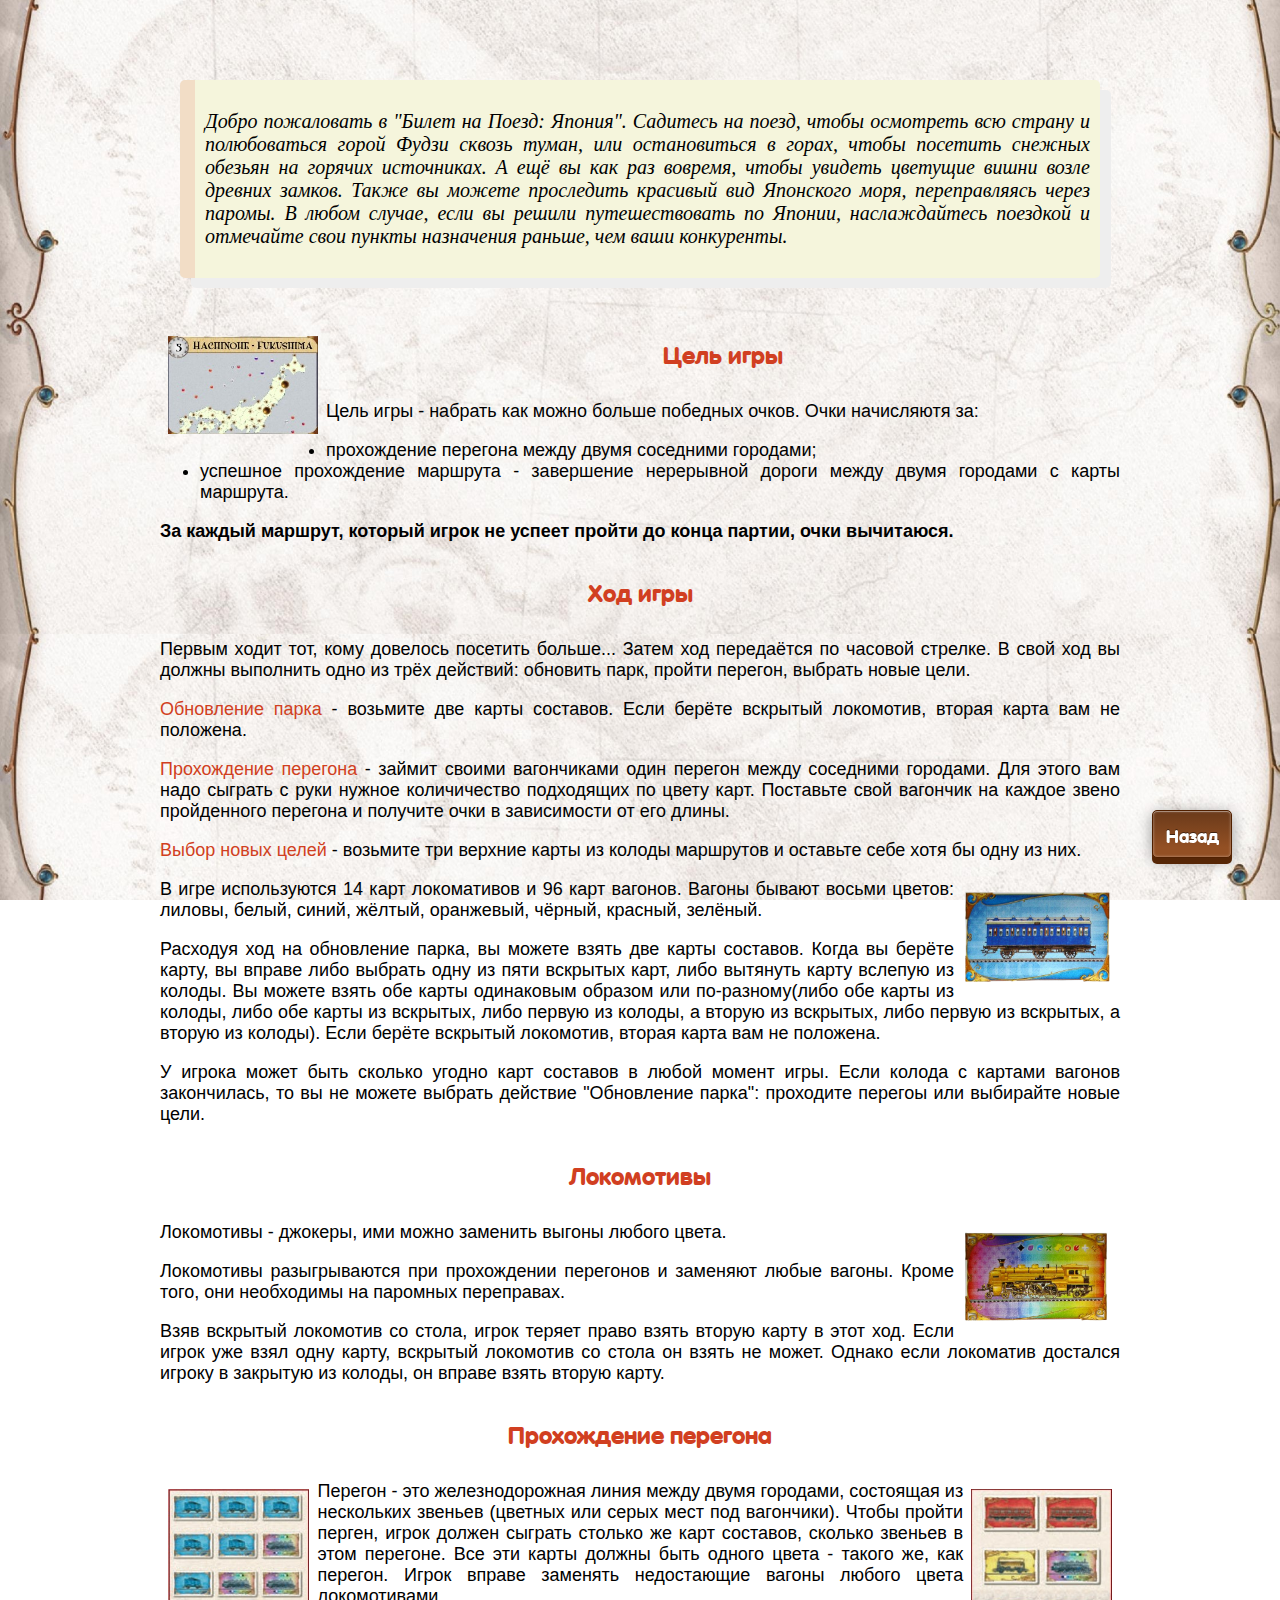
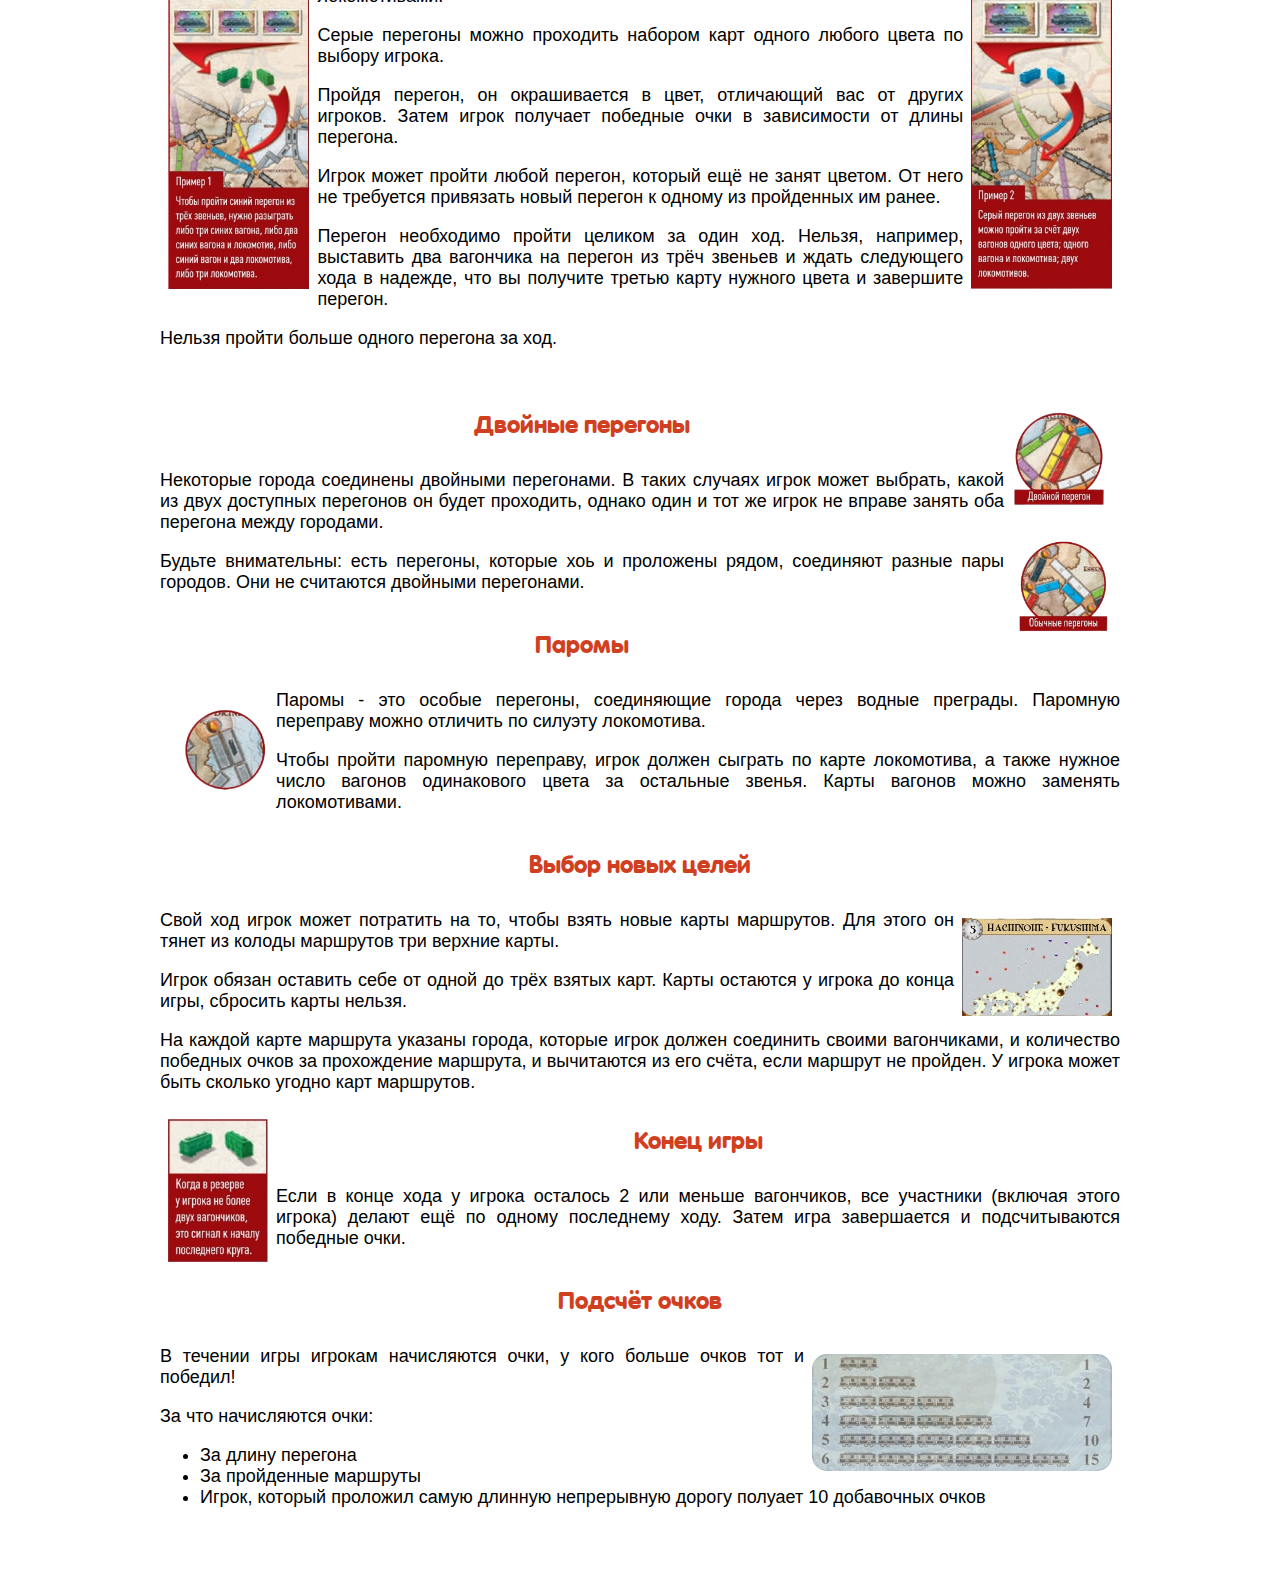
<file: rules.html>
<!DOCTYPE html>
<html lang="en">
<head>
    <meta charset="UTF-8">
    <title>Правила игры</title>
    <link rel="stylesheet" href="rulescss.css">
</head>
<body>
    <button class="back">
        <a href="index.html">Назад</a>
    </button>
    <div class="main">
        <div class="rules">
            <div class="quote" style="margin-top: 80px;">
                <p>Добро пожаловать в "Билет на Поезд: Япония". Садитесь на поезд, чтобы осмотреть
                    всю страну и полюбоваться горой Фудзи сквозь туман, или остановиться в горах, чтобы посетить
                    снежных обезьян на горячих источниках. А ещё вы как раз вовремя, чтобы увидеть цветущие
                    вишни возле древних замков. Также вы можете проследить красивый вид Японского моря, переправляясь
                    через паромы. В любом случае, если вы решили путешествовать по Японии,
                    наслаждайтесь поездкой и отмечайте свои пункты назначения раньше, чем ваши конкуренты.</p>
            </div>
            <div class="text_rules">
                <img src="images_for_rules/Haghinohe-Fukushima.jpg" alt="" class="path">
                <h3 class="name_rule" style="margin-top: 50px"> Цель игры </h3>
                <div class="text_rule">
                    <p>
                        Цель игры - набрать как можно больше победных очков. Очки начисляютя за:
                        <ul>
                            <li>прохождение перегона между двумя соседними городами;</li>
                            <li>успешное прохождение маршрута - завершение нерерывной дороги между двумя городами с карты
                            маршрута.</li>
                        </ul>
                        <p><b>За каждый маршрут, который игрок не успеет пройти до конца партии, очки вычитаюся.</b></p>
                    </p>
                </div>
                <h3 class="name_rule"> Ход игры </h3>
                <div class="text_rule">
                    <p>
                        Первым ходит тот, кому довелось посетить больше... Затем ход передаётся по часовой стрелке. В
                        свой ход вы должны выполнить одно из трёх действий: обновить парк, пройти перегон, выбрать
                        новые цели.
                    </p>
                    <p>
                        <span>Обновление парка</span> - возьмите две карты составов. Если берёте вскрытый локомотив,
                        вторая карта вам не положена.
                    </p>
                    <p><span>Прохождение перегона</span> - займит своими вагончиками один перегон между соседними
                        городами. Для этого вам надо сыграть с руки нужное количичество подходящих по цвету карт.
                        Поставьте свой вагончик на каждое звено пройденного перегона и получите очки в зависимости от
                        его длины.
                    </p>
                    <p>
                        <span>Выбор новых целей</span> - возьмите три верхние карты из колоды маршрутов и оставьте себе
                        хотя бы одну из них.
                    </p>
                        <img src="images_for_rules/blue_wagon.png" alt="" class="wagon">
                        <p>
                            В игре используются 14 карт локомативов и 96 карт вагонов. Вагоны бывают восьми цветов:
                            лиловы, белый, синий, жёлтый, оранжевый, чёрный, красный, зелёный.
                        </p>
                        <p>
                            Расходуя ход на обновление парка, вы можете взять две карты составов. Когда вы берёте карту,
                            вы вправе либо выбрать одну из пяти вскрытых карт, либо вытянуть карту вслепую из колоды.
                            Вы можете взять обе карты одинаковым образом или по-разному(либо обе карты из колоды, либо
                            обе карты из вскрытых, либо первую из колоды, а вторую из вскрытых, либо первую из вскрытых,
                            а вторую из колоды). Если берёте вскрытый локомотив, вторая карта вам не положена.
                        </p>
                        <p>
                            У игрока может быть сколько угодно карт составов в любой момент игры. Если колода с картами
                            вагонов закончилась, то вы не можете выбрать действие "Обновление парка": проходите перегоы
                            или выбирайте новые цели.
                        </p>
                    </div>
                    <h3 class="name_rule" > Локомотивы </h3>
                    <div class="text_rule">
                        <img class="wagon" src="images_for_rules/locomotive.png" alt="locomotive">
                        <p>
                            Локомотивы - джокеры, ими можно заменить выгоны любого цвета.
                        </p>
                        <p>
                            Локомотивы разыгрываются при прохождении перегонов и заменяют любые вагоны. Кроме того, они
                            необходимы на паромных переправах.
                        </p>
                        <p>
                            Взяв вскрытый локомотив со стола, игрок теряет право взять вторую карту в этот ход. Если
                            игрок уже взял одну карту, вскрытый локомотив со стола он взять не может. Однако если
                            локоматив достался игроку в закрытую из колоды, он вправе взять вторую карту.
                        </p>

                    </div>
                    <h3 class="name_rule" > Прохождение перегона </h3>
                    <img src="images_for_rules/peregon1.jpg" alt="" class="peregon">
                    <img src="images_for_rules/peregon2.jpg" alt="" class="peregon2">
                    <div class="text_rule">
                        <p>
                            Перегон - это железнодорожная линия между двумя городами, состоящая из нескольких звеньев
                            (цветных или серых мест под вагончики). Чтобы пройти перген, игрок должен сыграть столько же
                            карт составов, сколько звеньев в этом перегоне. Все эти карты должны быть одного цвета -
                            такого же, как перегон. Игрок вправе заменять недостающие вагоны любого цвета локомотивами.
                        </p>
                        <p>
                            Серые перегоны можно проходить набором карт одного любого цвета по выбору игрока.
                        </p>
                        <p>
                            Пройдя перегон, он окрашивается в цвет, отличающий вас от других игроков. Затем игрок получает
                            победные очки в зависимости от длины перегона.
                        </p>
                        <p>
                            Игрок может пройти любой перегон, который ещё не занят цветом. От него не требуется привязать
                            новый перегон к одному из пройденных им ранее.
                        </p>
                        <p>
                            Перегон необходимо пройти целиком за один ход. Нельзя, например, выставить два вагончика на
                            перегон из трёч звеньев и ждать следующего хода в надежде, что вы получите третью карту нужного
                            цвета и завершите перегон.
                        </p>
                        <p>
                            Нельзя пройти больше одного перегона за ход.
                        </p>
                    </div>
                    <div style="margin-top: 5%;">
                        <div class="peregons" >
                            <img src="images_for_rules/dblperegon.png" alt="" class="peregon3">
                            <img src="images_for_rules/odinperegon.png" alt="" class="peregon3">
                        </div>
                        <h3 class="name_rule" > Двойные перегоны </h3>
                        <div class="text_rule">
                            <p>
                                Некоторые города соединены двойными перегонами. В таких случаях игрок может выбрать, какой из
                                двух доступных перегонов он будет проходить, однако один и тот же игрок не вправе занять оба
                                перегона между городами.
                            </p>
                            <p>
                                Будьте внимательны: есть перегоны, которые хоь и проложены рядом, соединяют разные пары городов.
                                Они не считаются двойными перегонами.
                            </p>
                        </div>
                    </div>

                    <h3 class="name_rule" > Паромы </h3>
                    <div class="text_rule">
                        <img src="images_for_rules/parom.png" alt="" class="parom">
                        <p>
                            Паромы - это особые перегоны, соединяющие города через водные преграды. Паромную переправу
                            можно отличить по силуэту локомотива.
                        </p>
                        <p>
                            Чтобы пройти паромную переправу, игрок должен сыграть по карте локомотива, а также нужное
                            число вагонов одинакового цвета за остальные звенья. Карты вагонов можно заменять локомотивами.
                        </p>
                    </div>
                    <h3 class="name_rule" > Выбор новых целей </h3>
                    <div class="text_rule">
                        <img src="images_for_rules/Haghinohe-Fukushima.jpg" alt="" class="path" style="float: right">
                        <p>
                            Свой ход игрок может потратить на то, чтобы взять новые карты маршрутов. Для этого он тянет
                            из колоды маршрутов три верхние карты.
                        </p>
                        <p>
                            Игрок обязан оставить себе от одной до трёх взятых карт. Карты остаются у игрока до конца игры,
                            сбросить карты нельзя.
                        </p>
                        <p>
                            На каждой карте маршрута указаны города, которые игрок должен соединить своими вагончиками,
                            и количество победных очков за прохождение маршрута, и вычитаются из его счёта, если маршрут
                            не пройден. У игрока может быть сколько угодно карт маршрутов.
                        </p>

                    </div>
                    <img src="images_for_rules/end%20game.jpg" alt="" class="end">
                    <h3 class="name_rule" style="margin-top: 20px;"> Конец игры </h3>
                    <div class="text_rule">
                        <p>
                            Если в конце хода у игрока осталось 2 или меньше вагончиков, все участники (включая этого игрока)
                            делают ещё по одному последнему ходу. Затем игра завершается и подсчитываются победные очки.
                        </p>
                    </div>
                    <h3 class="name_rule" > Подсчёт очков </h3>
                    <img src="images_for_rules/cost.jpg" alt="" class="cost">
                    <div class="text_rule" style="margin-bottom: 80px;">
                        <p>
                            В течении игры игрокам начисляются очки, у кого больше очков тот и победил!
                        </p>
                        <p>
                            За что начисляются очки:
                            <ul>
                                <li>За длину перегона</li>
                                <li>За пройденные маршруты</li>
                                <li>Игрок, который проложил самую длинную непрерывную дорогу полуает 10 добавочных очков</li>
                            </ul>
                        </p>
                    </div>
                </div>
            </div>
        </div>
    </div>
</body>
</html>
</file>
<file: rulescss.css>
@font-face {
    font-family: 'VAG World Bold';
    src: url('fonts/vag_world_bold.eot'); /* IE 9 Compatibility Mode */
    src: url('fonts/vag_world_bold.eot?#iefix') format('embedded-opentype'), /* IE < 9 */
    url('fonts/vag_world_bold.woff2') format('woff2'), /* Super Modern Browsers */
    url('fonts/vag_world_bold.woff') format('woff'), /* Firefox >= 3.6, any other modern browser */
    url('fonts/vag_world_bold.ttf') format('truetype'), /* Safari, Android, iOS */
    url('fonts/vag_world_bold.svg#vag_world_bold') format('svg'); /* Chrome < 4, Legacy iOS */
}
body{
    background-image: url("images_for_rules/fon.jpg");
    /*background-repeat: no-repeat;*/
    background-attachment: fixed;
    background-size: 100%;
    margin: 0 auto;
    padding: 0;
    width: 75%;
}
.rules{
    text-align: justify;
}
.name_rule{
    text-align: center;
    font-family: 'VAG World Bold', Arial, sans-serif;
    font-size: 24px;
    color: #d13f21;
}
.text_rule{
    font-size: 18px;
    font-family: Calibri, sans-serif;
}
span{
    color: #d13f21;
}
img{
    margin: 8px;
}
.wagon{
    float: right;
    width: 150px;
}
.path{
    float: left;
    width: 150px;

}
.peregon{
    float: left;
    height: 400px;
}
.peregon2{
    float: right;
    height: 400px;
}
.peregon3{
    width: 100px;
}
.peregons{
    display: flex;
    flex-direction: column;
    float: right;
}
.parom{
    width: 100px;
    float: left;
}
.end{
    width: 100px;
    float: left;
}
.cost{
    width: 300px;
    float: right;
    border-radius: 15px;
}
.quote {
    background: #f5f5dc;
    font-style: italic;
    margin: 1em 1em 1.5em 1em;
    font-size: 20px;
    padding: 10px;
    border-radius: 5px;
    border-left: 15px solid #f2ddc6;
    box-shadow: 11px 10px 0 #eee;
}
.back {
    position: fixed;
    top: 90%;
    left: 90%;
    width: 80px;
    font-family: 'VAG World Bold', Arial, sans-serif;
    font-size: 18px;
    display: inline-block;
    font-weight: bold;
    cursor: pointer;
    color: #fff;
    text-decoration: none;
    text-shadow: 0 -1px rgba(0,0,0,.5);
    user-select: none;
    padding: 5px;
    border: 1px solid rgb(80,32,0);
    border-radius: 5px;
    outline: none;
    background: rgb(147,80,36) linear-gradient(rgb(106,58,26), rgb(147,80,36) 80%);
    box-shadow:
            0 6px rgb(86,38,6),
            0 3px 15px rgba(0,0,0,.4),
            inset 0 1px rgba(255,255,255,.3),
            inset 0 0 3px rgba(255,255,255,.5);
    transition: .2s;
}
.back a{
    text-decoration: none;
    color: white;
}
.back:hover {
    background: rgb(167,91,41) linear-gradient(rgb(126,69,31), rgb(167,91,41) 80%);
}
.back:active {
    background: rgb(120,63,25) linear-gradient(rgb(120,63,25) 20%, rgb(167,91,41));
    box-shadow:
            0 2px rgb(86,38,6),
            0 1px 6px rgba(0,0,0,.4),
            inset 0 1px rgba(255,255,255,.3),
            inset 0 0 3px rgba(255,255,255,.5);
    -webkit-transform: translate(0, 4px);
    transform: translate(0, 4px);
}
</file>
